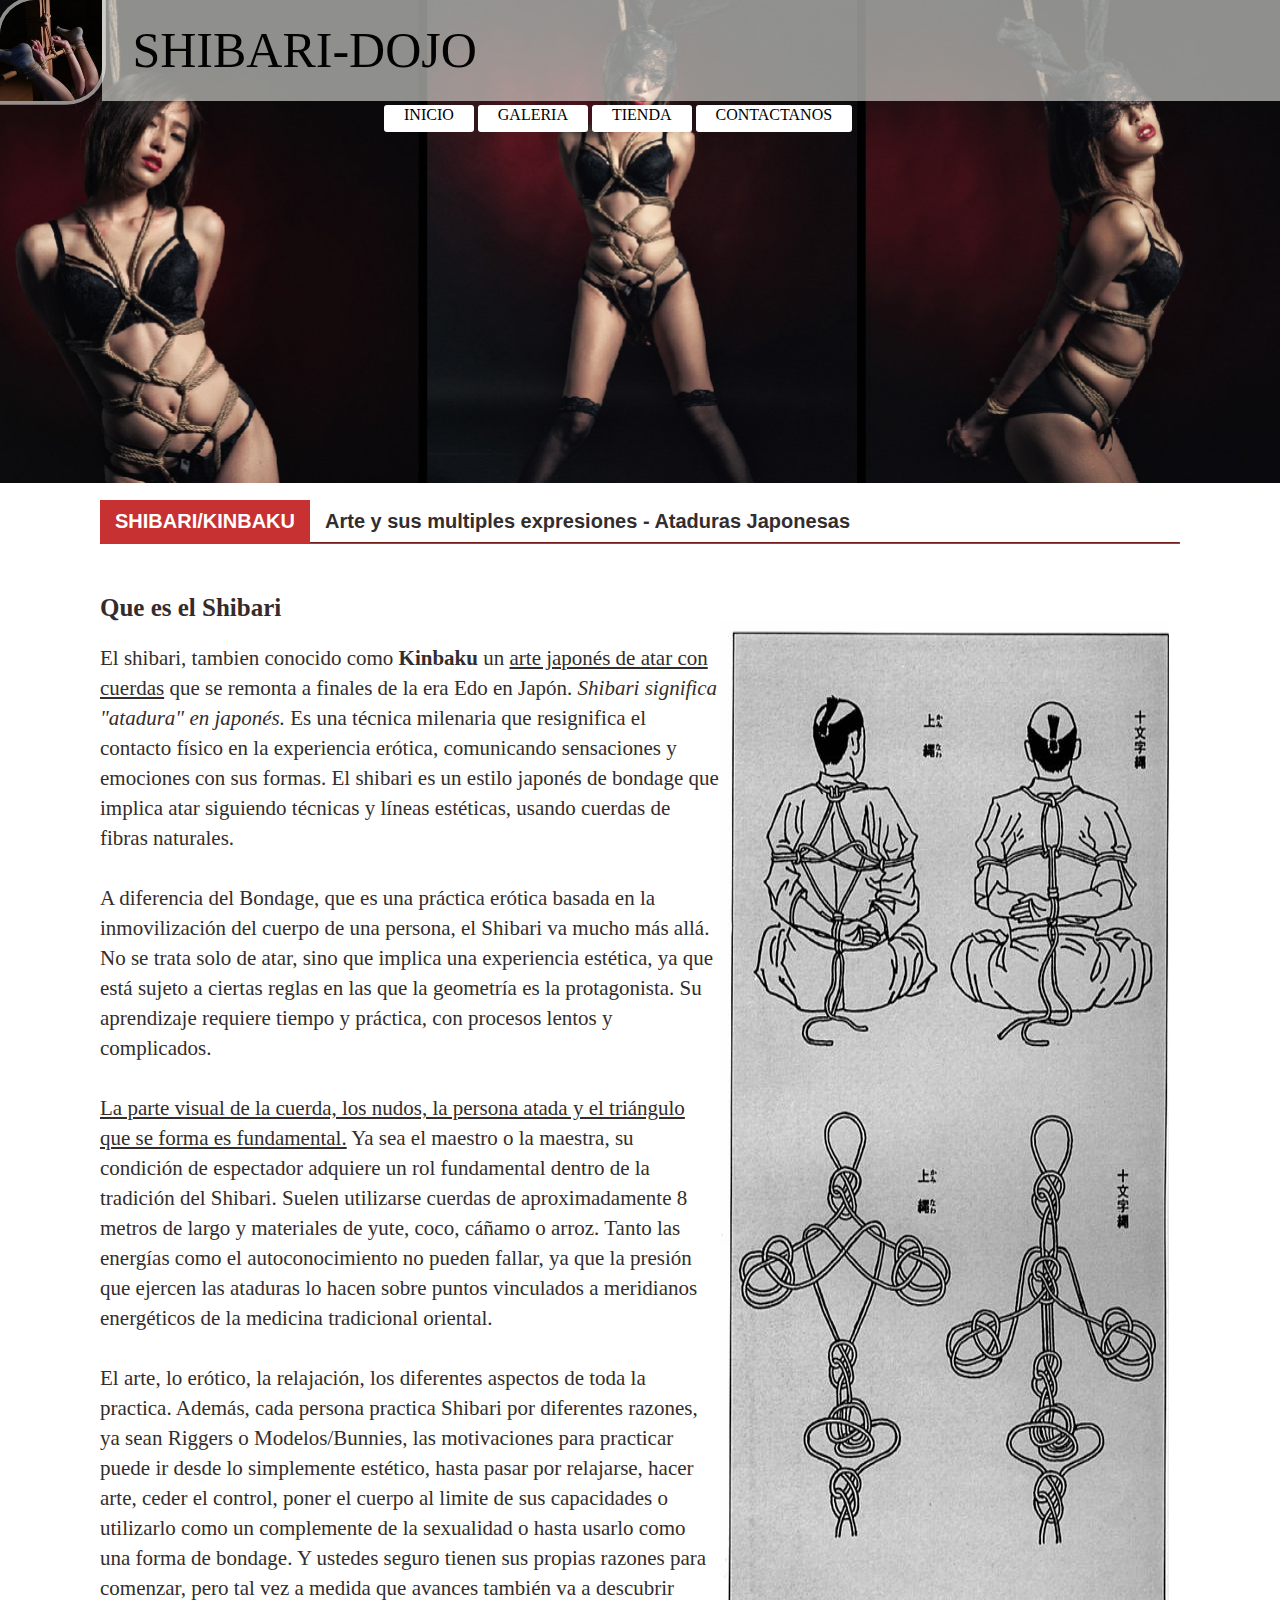
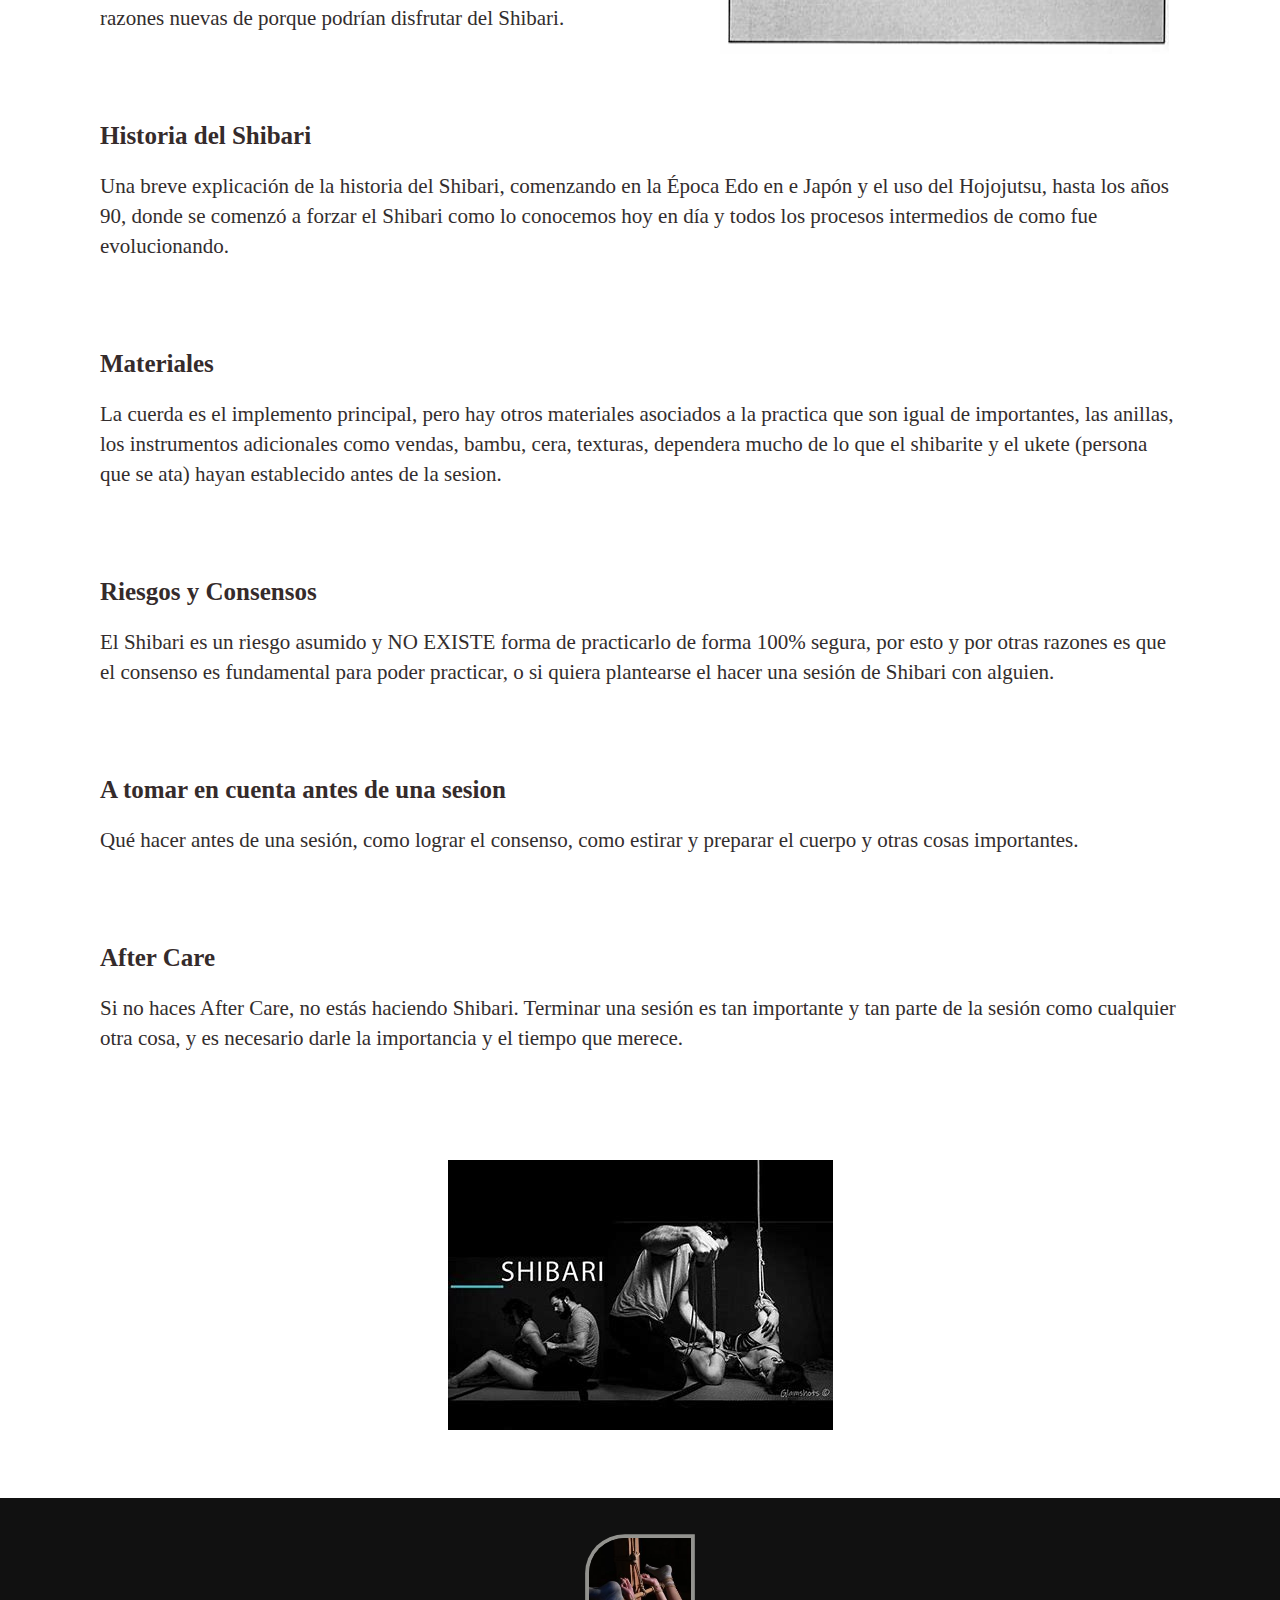
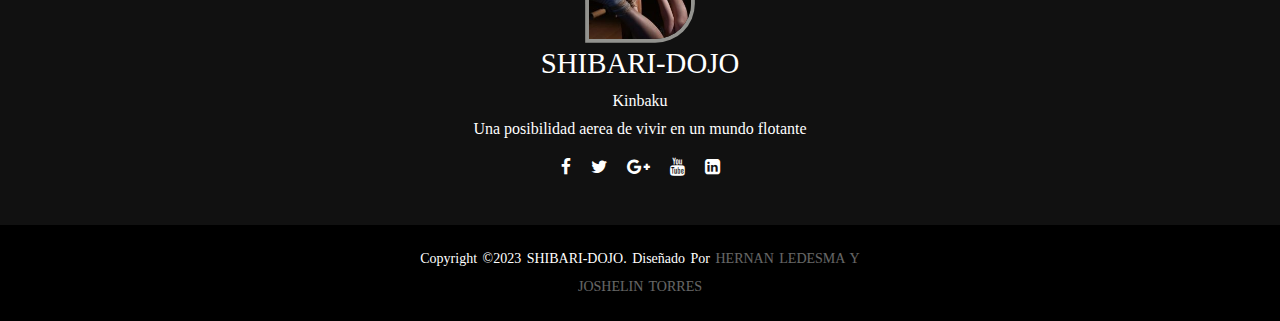
<file: index.html>
<!DOCTYPE html>
<html lang="es">

<head>
  <meta charset="UTF-8">
  <meta name="viewport" content="width=device-width, initial-scale=1.0">
  <title>Tienda Online</title>
  <!-- <link rel="shortcut icon" href="../image/cart.ico" type="image/x-icon"> -->
  <link rel="stylesheet" href="css/index.css">
  <link rel="stylesheet" href="https://stackpath.bootstrapcdn.com/font-awesome/4.7.0/css/font-awesome.min.css">
</head>

<body>
  <header>
    <nav class="header">




      <div id="contenedor_de_todo">

        <div id="contenedor_titulo">
          <img class="logo" src="img/arte  shibari25...jpg" alt="Imagen de shibari">
          <h1 class="titulo"><b>SHIBARI</b>-DOJO</h1>
        </div>

        <div id="contenedor_de_botones">

          <a href="index.html" class="botones">INICIO</a>
          <a href="templates/galeria.html" class="botones">GALERIA</a>
          <a href="templates/tienda.html" class="botones">TIENDA </a>
          <a href="templates/formulario.html" class="botones">CONTACTANOS</a>
        </div>
      </div>

      <div class="fondo-container">
        <div class="fondo">

          <img class="img-fondo" src="img/fondo3.png" alt="fondo">
          <img class="img-fondo" src="img/fondo2.png" alt="fondo">
          <img class="img-fondo" src="img/fondo1.png" alt="fondo">
        </div>
      </div>



    </nav>

  </header>


  <main>


    <div class="container-subtitulo">
      <h2 class="subtitulo">SHIBARI/KINBAKU</h2>

      <h2 class="subtitulo2"> Arte y sus multiples expresiones - Ataduras Japonesas</h2>
    </div>
    <br>
    <br>
    <br>
    <hr>
    <!-- <div class="parrafo_img">
      <p>Arte y sus multiples expresiones- Shibari/Kinbaku - Ataduras Japonesas</p>
    </div> -->
    <!-- <h2 class="subtitulo">ARTE Y SUS MULTIPLES EXPRESIONES - SHIBARI/KINBAKU - ATADURAS JAPONESAS</h2>
    <br>
    <br>
    <br>
    <hr> -->





    <div id="resultados"></div>


    <section>


      <strong>
        <h3>Que es el Shibari</h3>
      </strong>

      <div class="parrafo_img">
        <p>
          El shibari, tambien conocido como <strong>Kinbaku</strong> un <u>arte japonés de atar con cuerdas</u>
          que se
          remonta a finales de la era Edo en Japón. <i>Shibari significa "atadura" en japonés.</i> Es una técnica
          milenaria que resignifica el contacto físico en la experiencia erótica, comunicando sensaciones y
          emociones con sus formas. El shibari es un estilo japonés de bondage que implica atar siguiendo
          técnicas y líneas estéticas, usando cuerdas de fibras naturales.
          <br>
          <br>
          A diferencia del Bondage, que es una práctica erótica basada en la inmovilización del cuerpo de una
          persona, el Shibari va mucho más allá. No se trata solo de atar, sino que implica una experiencia
          estética, ya que está sujeto a ciertas reglas en las que la geometría es la protagonista. Su
          aprendizaje requiere tiempo y práctica, con procesos lentos y complicados.

          <br>
          <br>

          <u>La parte visual de la cuerda, los nudos, la persona atada y el triángulo que se forma es
            fundamental.</u> Ya sea el maestro o la maestra, su condición de espectador adquiere un rol
          fundamental
          dentro de la tradición del Shibari. Suelen utilizarse cuerdas de aproximadamente 8 metros de largo y
          materiales de yute, coco, cáñamo o arroz. Tanto las energías como el autoconocimiento no pueden
          fallar, ya que la presión que ejercen las ataduras lo hacen sobre puntos vinculados a meridianos
          energéticos de la medicina tradicional oriental.

          <br>
          <br>

          El arte, lo erótico, la relajación, los diferentes aspectos de toda la practica. Además,
          cada persona practica Shibari por diferentes razones, ya sean Riggers o Modelos/Bunnies, las
          motivaciones para practicar puede ir desde lo simplemente estético, hasta pasar por relajarse, hacer
          arte, ceder el control, poner el cuerpo al limite de sus capacidades o utilizarlo como un
          complemente de la sexualidad o hasta usarlo como una forma de bondage. Y ustedes seguro tienen sus
          propias razones para comenzar, pero tal vez a medida que avances también va a descubrir razones
          nuevas de porque podrían disfrutar del Shibari.


        </p>
        <img src="img/forma_de_atar.png" alt="fondo">


      </div>
    </section>



    <br>


    <section>
      <div>
        <H3>Historia del Shibari</H3>

        <p>

          Una breve explicación de la historia del Shibari, comenzando en la Época Edo en e Japón y el uso del
          Hojojutsu, hasta los años 90, donde se comenzó a forzar el Shibari como lo conocemos hoy en día y
          todos los procesos intermedios de como fue evolucionando.</p>
      </div>
    </section>

    <br>

    <section>
      <h3>Materiales</h3>



      <div>
        <p>La cuerda es el implemento principal, pero hay otros materiales asociados a la practica que son
          igual de importantes, las anillas, los instrumentos adicionales como vendas, bambu, cera, texturas,
          dependera mucho de lo que el shibarite y el ukete (persona que se ata) hayan establecido antes de la
          sesion.</p>

      </div>
    </section>

    <br>

    <section>

      <div>
        <h3>Riesgos y Consensos</h3>



        <p>El Shibari es un riesgo asumido y NO EXISTE forma de practicarlo de forma 100% segura, por esto y
          por otras razones es que el consenso es fundamental para poder practicar, o si quiera plantearse el
          hacer una sesión de Shibari con alguien.</p>

      </div>

    </section>

    <br>

    <section>

      <h3> A tomar en cuenta antes de una sesion</h3>



      <div>

        <p>Qué hacer antes de una sesión, como lograr el consenso, como estirar y preparar el cuerpo y otras
          cosas importantes.</p>

      </div>

    </section>

    <br>

    <section>
      <div>

        <h3>After Care</h3>



        <p>Si no haces After Care, no estás haciendo Shibari. Terminar una sesión es tan importante y tan parte
          de la sesión como cualquier otra cosa, y es necesario darle la importancia y el tiempo que merece.
        </p>
      </div>
    </section>




  </main>

  <br>
  <br>

  <!--foto shibari -->

 
    <div class="visual">
      <img src="img/shibari4.jpeg" alt="">
    </div>

 

  <br>


  </main>


  <script src="js/index2.js"></script>

</body>



<footer>
  <div class="container_footer">

    <img class="logo" src="img/arte  shibari25...jpg" alt="Imagen de shibari">
    <h3>SHIBARI-DOJO</h3>

    <p>Kinbaku</p>
    <p>Una posibilidad aerea de vivir en un mundo flotante</p>
    <!-- <p>Arte y sus multiples expresiones- Shibari/Kinbaku - Ataduras Japonesas</p> -->
    <ul class="social">
      <li><a href="#"><i class="fa fa-facebook"></i></a></li>
      <li><a href="#"><i class="fa fa-twitter"></i></a></li>
      <li><a href="#"><i class="fa fa-google-plus"></i></a></li>
      <li><a href="#"><i class="fa fa-youtube"></i></a></li>
      <li><a href="#"><i class="fa fa-linkedin-square"></i></a></li>
    </ul>
    <div class="footer-bottom">
      <p>copyright &copy;2023 SHIBARI-DOJO. diseñado por <span>Hernan Ledesma y Joshelin Torres</span></p>
    </div>


  </div>
</footer>


</html>
</file>
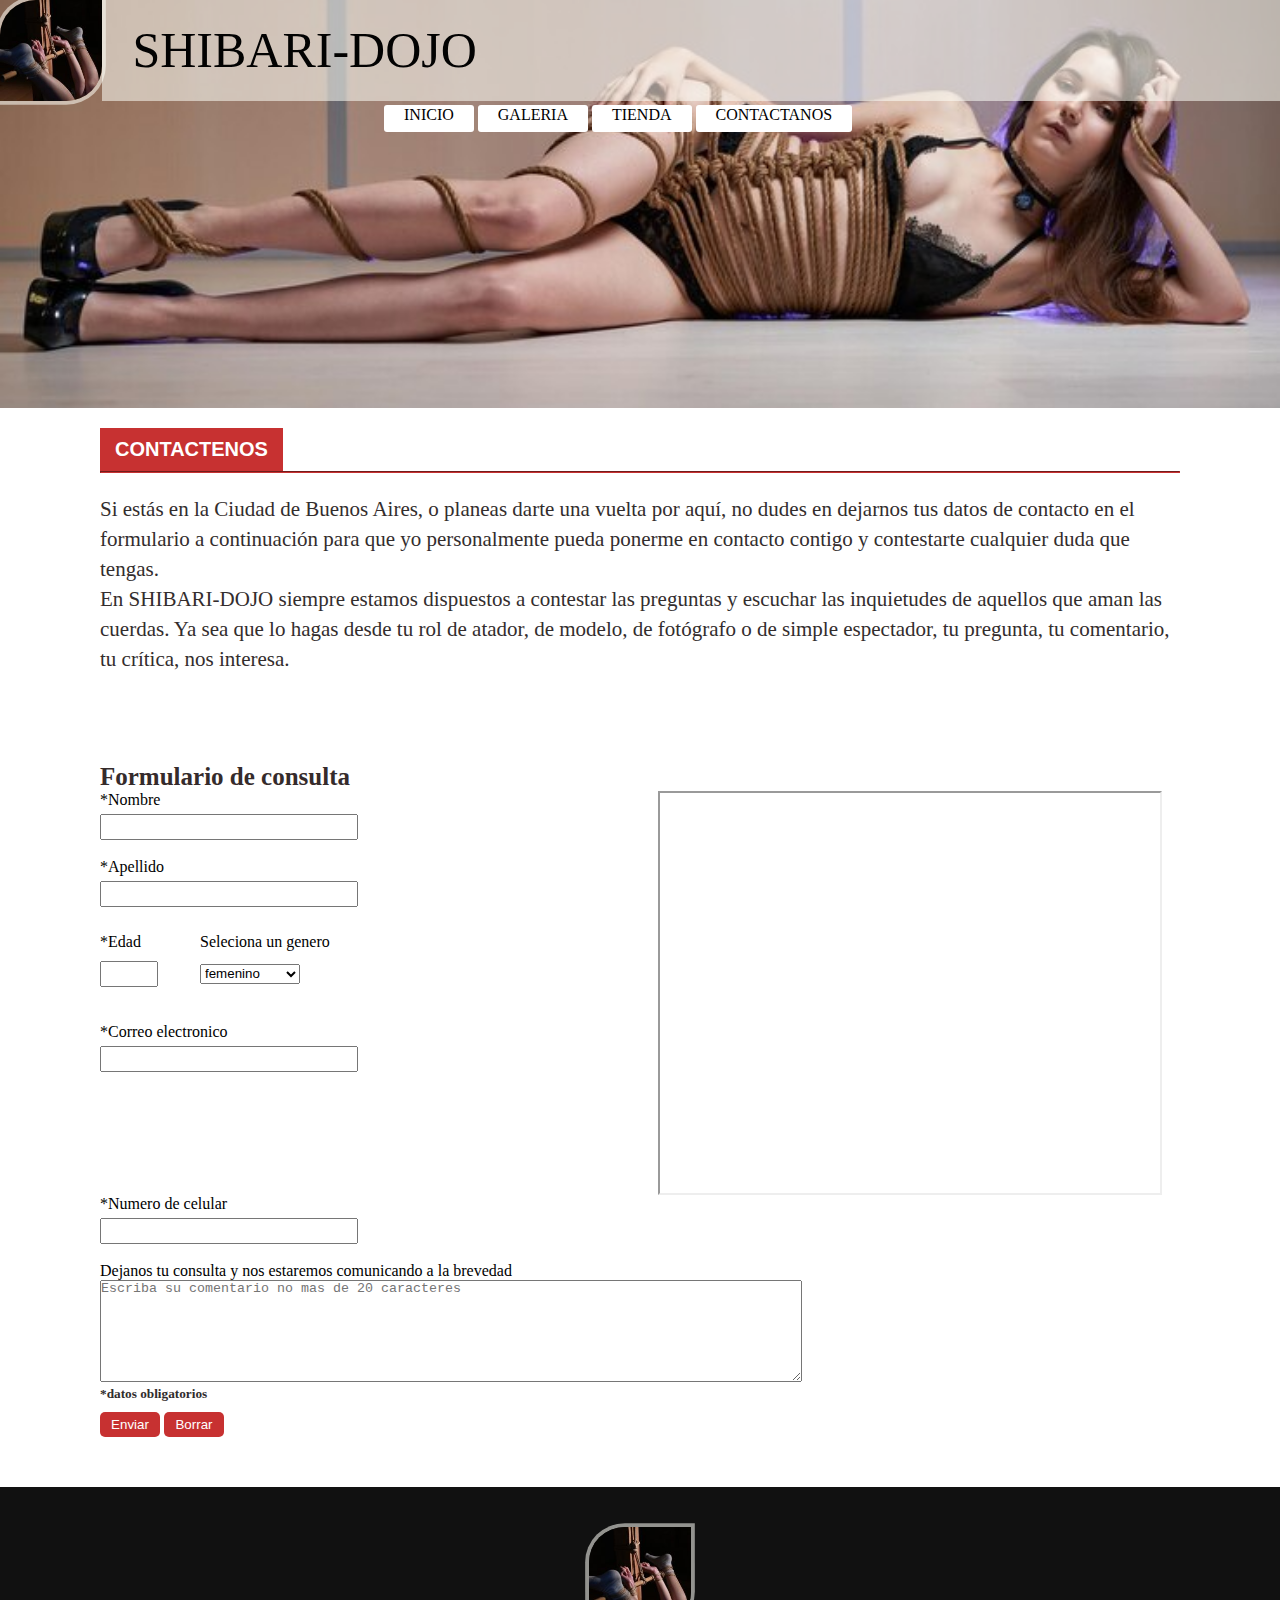
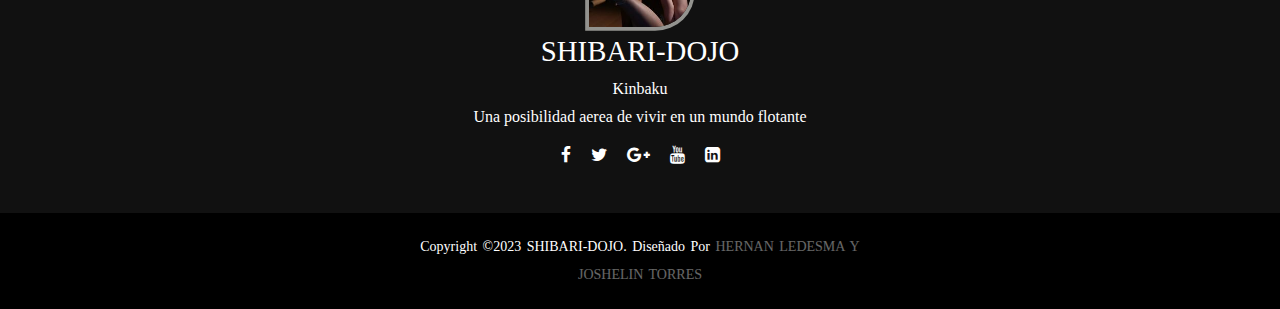
<file: templates/formulario.html>
<!DOCTYPE html>
<html lang="es">

<head>
    <meta charset="UTF-8">
    <meta name="viewport" content="width=device-width, initial-scale=1.0">
    <title>Tienda Online</title>

    <link rel="stylesheet" href="../css/index.css">
    <link rel="stylesheet" href="https://stackpath.bootstrapcdn.com/font-awesome/4.7.0/css/font-awesome.min.css">
</head>

<body>
    <header>
        <nav class="header">




            <div id="contenedor_de_todo">

                <div id="contenedor_titulo">
                    <img class="logo" src="../img/arte  shibari25...jpg" alt="Imagen de shibari">
                    <h1 class="titulo"><b>SHIBARI</b>-DOJO</h1>
                </div>

                <div id="contenedor_de_botones">

                    <a href="../index.html" class="botones">INICIO</a>
                    <a href="galeria.html" class="botones">GALERIA</a>
                    <a href="tienda.html" class="botones">TIENDA</a>

                    <a href="formulario.html" class="botones">CONTACTANOS</a>
                </div>
            </div>

            <div class="fondo-container">
                <div class="fondo2">

                    <img class="img-fondo" src="../img/fondo5.png" alt="fondo">

                </div>
            </div>



        </nav>

    </header>



    <main>

        <h2 class="subtitulo">CONTACTENOS</h2>

        <br>
        <br>
        <br>
        <hr>
        <p>Si estás en la Ciudad de Buenos Aires, o planeas darte una vuelta por aquí,
            no dudes en dejarnos tus datos de contacto en el formulario a continuación para que yo personalmente
            pueda ponerme en contacto contigo y contestarte cualquier duda que tengas.
            <br>
            En SHIBARI-DOJO siempre estamos dispuestos a contestar las preguntas y escuchar
            las inquietudes de aquellos que aman las cuerdas. Ya sea que lo hagas desde tu rol de
            atador, de modelo, de fotógrafo o de simple espectador, tu pregunta, tu comentario, tu crítica, nos
            interesa.

        </p>


        <br>

        <!-- section de formulario -->



        <h3>Formulario de consulta</h3>

        <section class="formulario">

            <form method="post" action="https://formspree.io/f/xleyaqwd" onsubmit="return validarFormulario()">

                <section class="container-formulario">
                    <div>
                        <div>
                            <label for="Nombre">*Nombre</label>
                            <br>
                            <input type="text" name="Nombre" id="Nombre" maxlength="10" class="datos_contacto">
                        </div>

                        <br>

                        <div>
                            <label for="Apellido">*Apellido</label>
                            <br>
                            <input type="text" name="Apellido" id="Apellido" maxlength="10" class="datos_contacto">
                        </div>

                        <br>



                        <div id="edad_genero">

                            <label for="Edad" class="datos_contacto">*Edad</label>

                            <input type="number" name="Edad" id="Edad" maxlength="2" class="datos_contacto">


                            <label for="" class="datos_contacto">Seleciona un genero</label>
                            <br>
                            <select name="genero" id="genero" class="datos_contacto">
                                <option>femenino</option>
                                <option>masculino</option>
                                <option>otro</option>
                            </select>
                        </div>


                        <br>


                        <div>
                            <label for="Correo electronico">*Correo electronico</label>
                            <br>
                            <input type="email" name="Correo_electronico" id="Correo_electronico"
                                class="datos_contacto">
                        </div>

                        <br>
                    </div>
                    
                    <iframe src="https://www.pragueshibari.com/"></iframe>


                </section>

                <div>
                    <label for="Numero de contacto">*Numero de celular</label>
                    <br>
                    <input type="number" name="Celular" id="Celular" maxlength="12" class="datos_contacto">
                </div>

                <br>




                <div>
                    <label for="Dejanos tu consulta y nos estaremos comunicando a la brevedad">Dejanos tu consulta y nos
                        estaremos comunicando a la brevedad</label>
                    <br>

                    <textarea name="comentario" id="comentario" cols="30" rows="10" maxlength="20"
                        placeholder="Escriba su comentario no mas de 20 caracteres" class="mensaje_contacto"></textarea>
                    <h5>*datos obligatorios</h5>
                </div>




                <input type="submit" value="Enviar" class="boton_form">
                <input type="reset" value="Borrar" class="boton_form">

            </form>

            <script src="../js/index.js"></script>
        </section>

    </main>

    



  

</body>





<footer>
    <div class="container_footer">
        
        <img class="logo" src="../img/arte  shibari25...jpg" alt="Imagen de shibari">
        <h3>SHIBARI-DOJO</h3>
       
        <p>Kinbaku</p>
        <p>Una posibilidad aerea de vivir en un mundo flotante</p>
        <!-- <p>Arte y sus multiples expresiones- Shibari/Kinbaku - Ataduras Japonesas</p> -->
        <ul class="social">
            <li><a href="#"><i class="fa fa-facebook"></i></a></li>
            <li><a href="#"><i class="fa fa-twitter"></i></a></li>
            <li><a href="#"><i class="fa fa-google-plus"></i></a></li>
            <li><a href="#"><i class="fa fa-youtube"></i></a></li>
            <li><a href="#"><i class="fa fa-linkedin-square"></i></a></li>
        </ul>
        <div class="footer-bottom">
            <p>copyright &copy;2023 SHIBARI-DOJO. diseñado por <span>Hernan Ledesma y Joshelin Torres</span></p>
        </div>

        
    </div>
</footer>

</html>
</file>
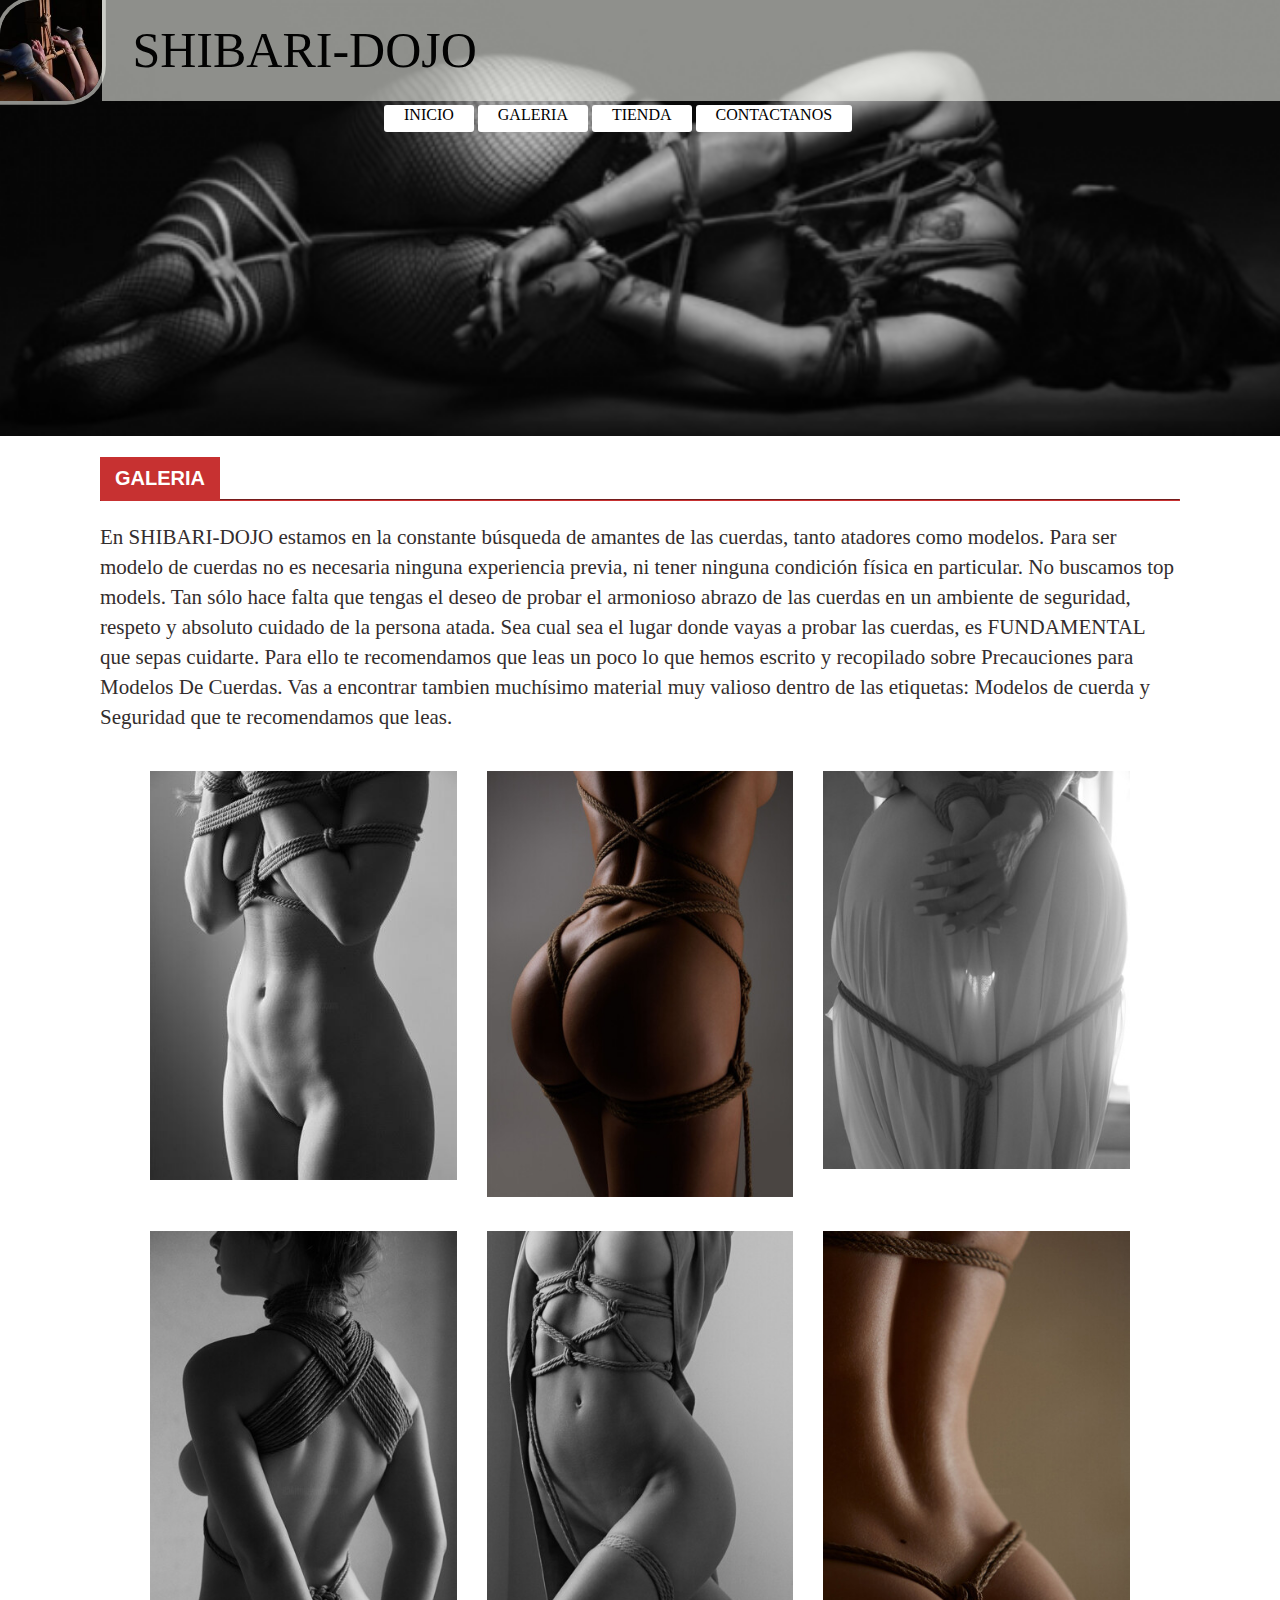
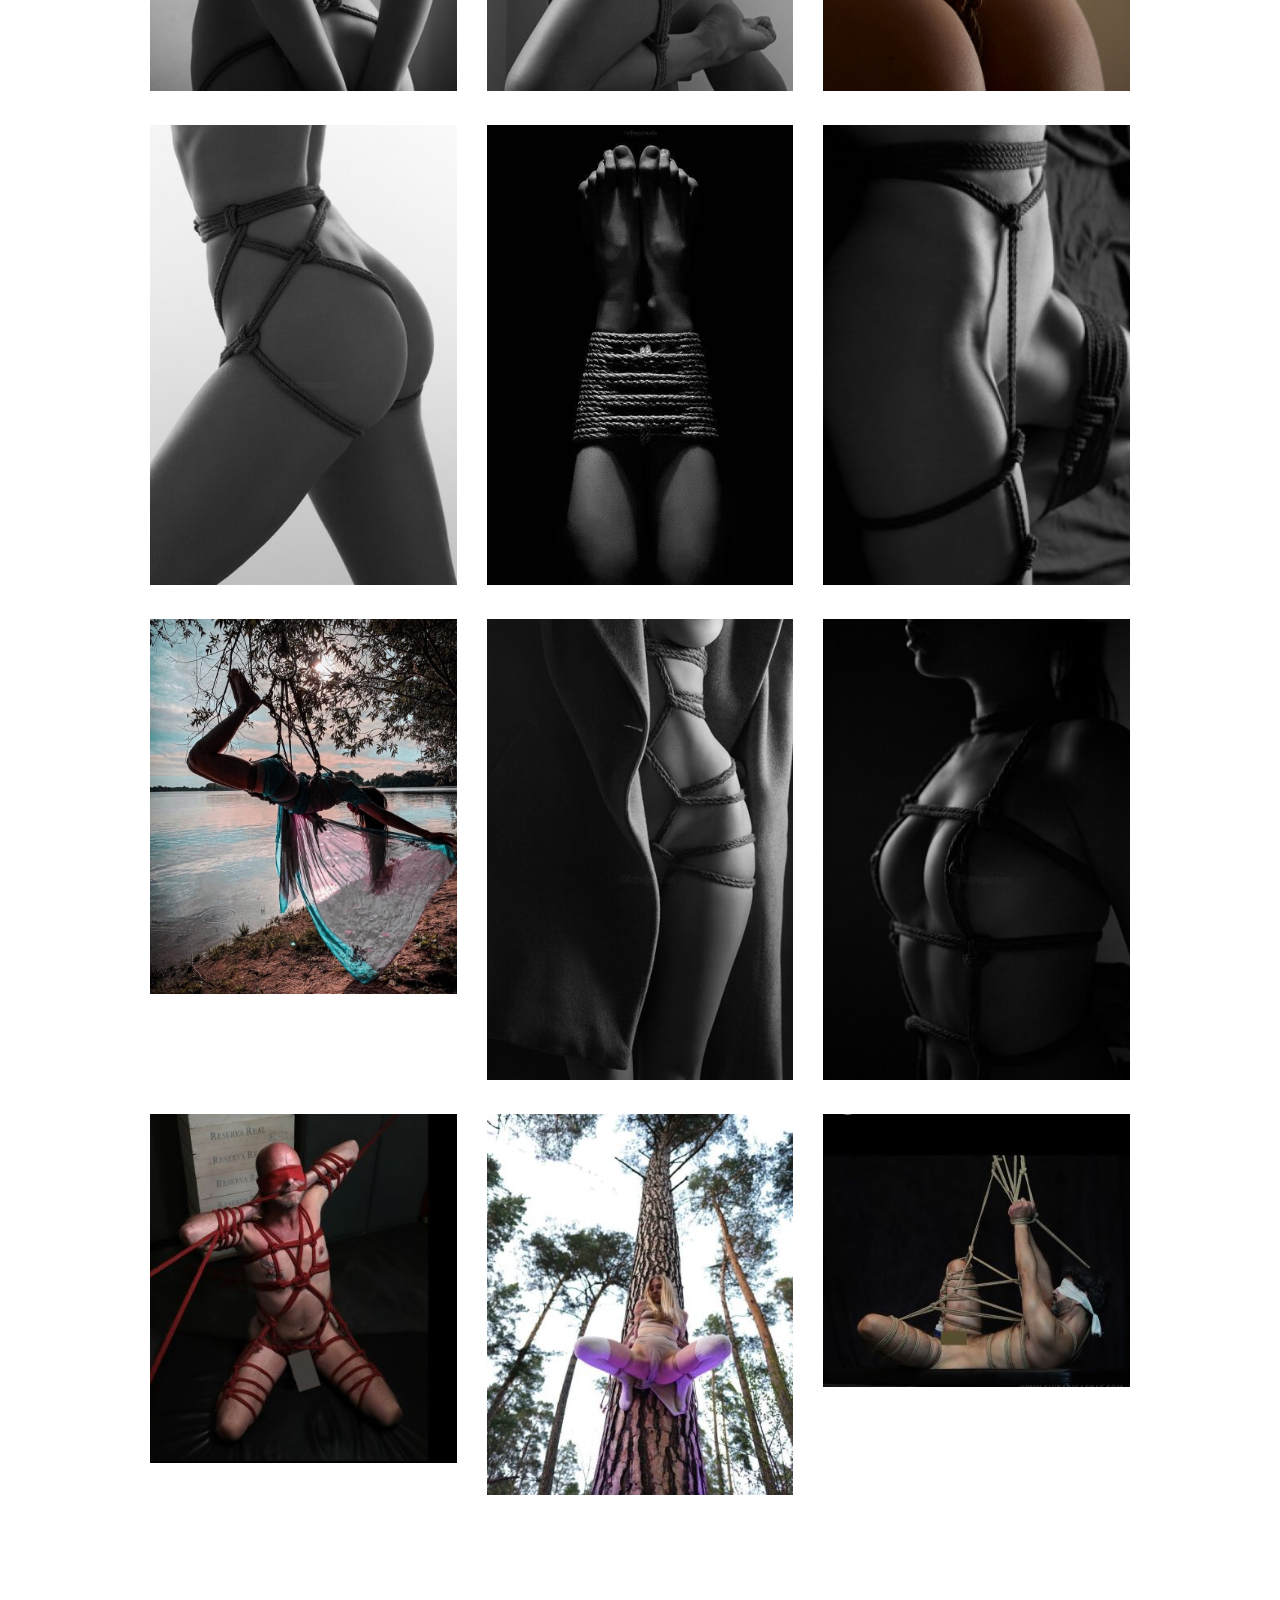
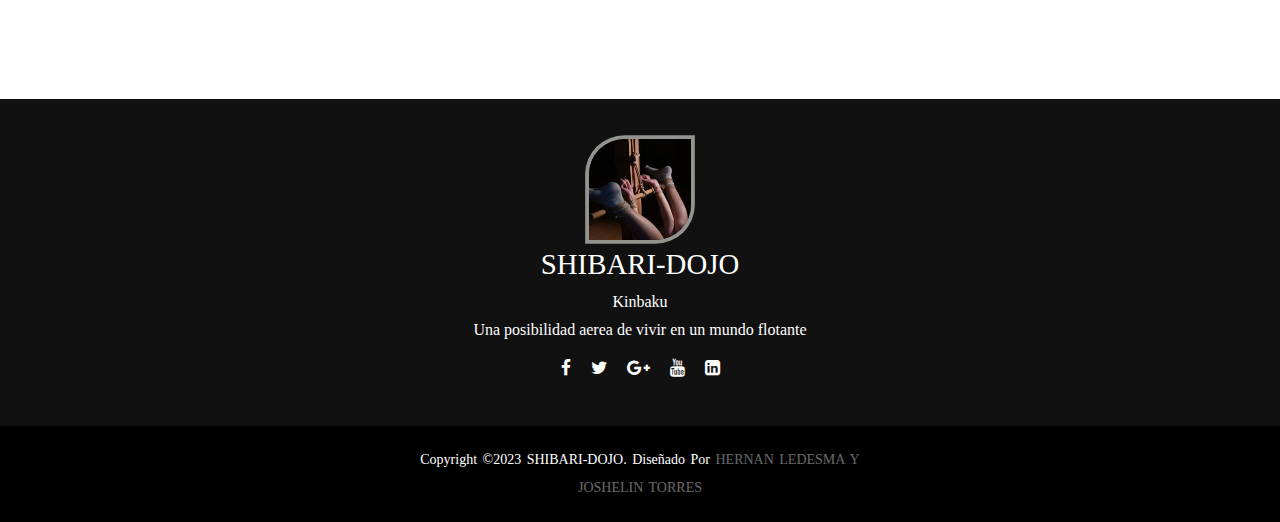
<file: templates/galeria.html>
<!DOCTYPE html>
<html lang="es">

<head>
    <meta charset="UTF-8">
    <meta name="viewport" content="width=device-width, initial-scale=1.0">
    <title>Tienda Online</title>
    <!-- <link rel="shortcut icon" href="../image/cart.ico" type="image/x-icon"> -->
    <link rel="stylesheet" href="../css/index.css">
    <link rel="stylesheet" href="https://stackpath.bootstrapcdn.com/font-awesome/4.7.0/css/font-awesome.min.css">
</head>

<body>
    <header>
        <nav class="header">




            <div id="contenedor_de_todo">

                <div id="contenedor_titulo">
                    <img class="logo" src="../img/arte  shibari25...jpg" alt="Imagen de shibari">
                    <h1 class="titulo"><b>SHIBARI</b>-DOJO</h1>
                </div>

                <div id="contenedor_de_botones">

                    <a href="../index.html" class="botones">INICIO</a>
                    <a href="galeria.html" class="botones">GALERIA</a>
                    <a href="tienda.html" class="botones">TIENDA </a>
                    <a href="formulario.html" class="botones">CONTACTANOS</a>
                </div>
            </div>

            <div class="fondo-container">
                <div class="fondo2">

                    <img class="img-fondo" src="../img/fondo6.png" alt="fondo">

                </div>
            </div>



        </nav>

    </header>



    <main>

   
        <h2 class="subtitulo">GALERIA</h2>
        <br>
        <br>
        <br>
        <hr>
        <p>En SHIBARI-DOJO estamos en la constante búsqueda de amantes de las cuerdas, tanto atadores como modelos.

            Para ser modelo de cuerdas no es necesaria ninguna experiencia previa, ni tener ninguna condición física en particular. No buscamos top models. Tan sólo hace falta que tengas el deseo de probar el armonioso abrazo de las cuerdas en un ambiente de seguridad, respeto y absoluto cuidado de la persona atada.
            
            Sea cual sea el lugar donde vayas a probar las cuerdas, es FUNDAMENTAL que sepas cuidarte. Para ello te recomendamos que leas un poco lo que hemos escrito y recopilado sobre Precauciones para Modelos De Cuerdas.
            
            Vas a encontrar tambien muchísimo material muy valioso dentro de las etiquetas: Modelos de cuerda y Seguridad que te recomendamos que leas.

        </p>


        <br>
    

        <div class="galeria_container">
            
            <div class="galeria_item">
                <div class="galeria_descripcion">
                    <img src="../img/arte shibari3.jpg" alt="Imagen Shibari" class="galeria_img">
                    
                    <!-- <h2>Yarol</h2>
                    <p>Figuras</p> -->
                    </div>
                
            </div>
            <div class="galeria_item">
                <div class="galeria_descripcion">
                <img src="../img/arte shibari8.jpg" alt="Imagen Shibari" class="galeria_img">
                <!-- <h2>Cuadro 1</h2>
                <p>Figuras</p> -->
                </div>
            </div>
          
            
            <div class="galeria_item">
                <div class="galeria_descripcion">
                <img src="../img/arte shibari6.jpg" alt="Imagen Shibari" class="galeria_img">
                <!-- <h2>Cuadro 1</h2>
                <p>Figuras</p> -->
                </div>
            </div>
            <div class="galeria_item">
                <div class="galeria_descripcion">
                <img src="../img/arte  shibari14.jpg" alt="Imagen Shibari" class="galeria_img">
                <!-- <h2>Cuadro 1</h2>
                <p>Figuras</p> -->
                </div>
            </div>
           
            <div class="galeria_item">
                <div class="galeria_descripcion">
                <img src="../img/arte  shibari12.jpg" alt="Imagen Shibari" class="galeria_img">
                <!-- <h2>Cuadro 1</h2>
                <p>Figuras</p> -->
                </div>
            </div>
            <div class="galeria_item">
                <div class="galeria_descripcion">
                <img src="../img/arte  shibari13.jpg" alt="Imagen Shibari" class="galeria_img">
                <!-- <h2>Cuadro 1</h2>
                <p>Figuras</p> -->
                </div>
            </div>
            <div class="galeria_item">
                <div class="galeria_descripcion">
                <img src="../img/arte  shibari19.jpg" alt="Imagen Shibari" class="galeria_img">
                <!-- <h2>Cuadro 1</h2>
                <p>Figuras</p> -->
                </div>
            </div>
            <div class="galeria_item">
                <div class="galeria_descripcion">
                <img src="../img/arte  shibari30.jpeg" alt="Imagen Shibari" class="galeria_img">
                <!-- <h2>Cuadro 1</h2>
                <p>Figuras</p> -->
                </div>
            </div>
            <div class="galeria_item">
                <div class="galeria_descripcion">
                <img src="../img/arte shibari10.jpg" alt="Imagen Shibari" class="galeria_img">
                <!-- <h2>Cuadro 1</h2>
                <p>Figuras</p> -->
                </div>
            </div>
            <div class="galeria_item">
                <div class="galeria_descripcion">
                <img src="../img/arte  shibari36.jpg" alt="Imagen Shibari" class="galeria_img">
                <!-- <h2>Cuadro 1</h2>
                <p>Figuras</p> -->
                </div>
            </div>
            <div class="galeria_item">
                <div class="galeria_descripcion">
                <img src="../img/arte  shibari16.jpg" alt="Imagen Shibari" class="galeria_img">
                <!-- <h2>Cuadro 1</h2>
                <p>Figuras</p> -->
                </div>
            </div>
            

            <div class="galeria_item">
                <div class="galeria_descripcion">
                <img src="../img/arte  shibari20.jpg" alt="Imagen Shibari" class="galeria_img">
                <!-- <h2>Cuadro 1</h2>
                <p>Figuras</p> -->
                </div>
            </div>
            <div class="galeria_item">
                <div class="galeria_descripcion">
                <img src="../img/arte  shibari29.jpg" alt="Imagen Shibari" class="galeria_img">
                <!-- <h2>Cuadro 1</h2>
                <p>Figuras</p> -->
                </div>
            </div>
            <div class="galeria_item">
                <div class="galeria_descripcion">
                <img src="../img/arte shibari 55.jpg" alt="Imagen Shibari" class="galeria_img">
                <!-- <h2>Cuadro 1</h2>
                <p>Figuras</p> -->
                </div>
            </div>

            <div class="galeria_item">
                <div class="galeria_descripcion">
                <img src="../img/arte  shibari37.jpg" alt="Imagen Shibari" class="galeria_img">
                <!-- <h2>Cuadro 1</h2>
                <p>Figuras</p> -->
                </div>
            </div>
      

        </div>


        

    </main>
    

   
</body>

<footer>
    <div class="container_footer">
        
        <img class="logo" src="../img/arte  shibari25...jpg" alt="Imagen de shibari">
        <h3>SHIBARI-DOJO</h3>
       
        <p>Kinbaku</p>
        <p>Una posibilidad aerea de vivir en un mundo flotante</p>
        <!-- <p>Arte y sus multiples expresiones- Shibari/Kinbaku - Ataduras Japonesas</p> -->
        <ul class="social">
            <li><a href="#"><i class="fa fa-facebook"></i></a></li>
            <li><a href="#"><i class="fa fa-twitter"></i></a></li>
            <li><a href="#"><i class="fa fa-google-plus"></i></a></li>
            <li><a href="#"><i class="fa fa-youtube"></i></a></li>
            <li><a href="#"><i class="fa fa-linkedin-square"></i></a></li>
        </ul>
        <div class="footer-bottom">
            <p>copyright &copy;2023 SHIBARI-DOJO. diseñado por <span>Hernan Ledesma y Joshelin Torres</span></p>
        </div>

        
    </div>
</footer>

</html>
</file>
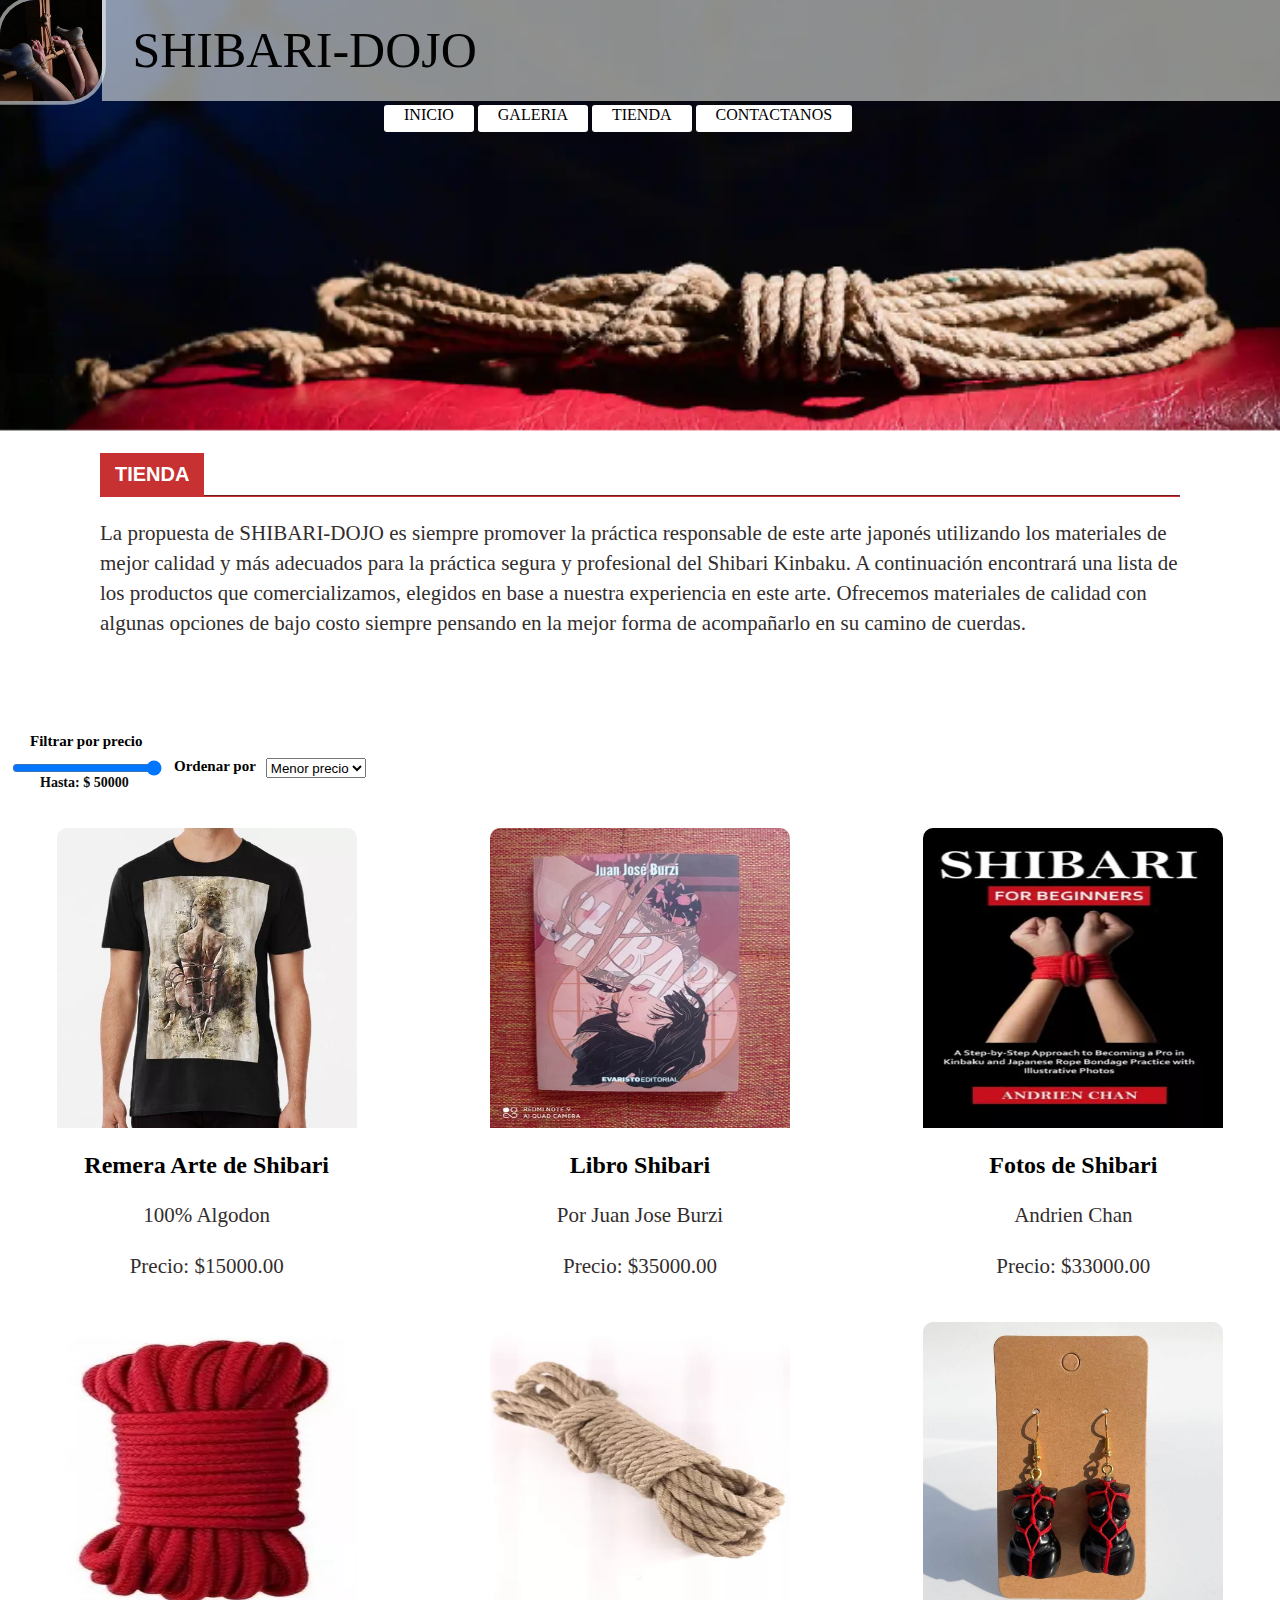
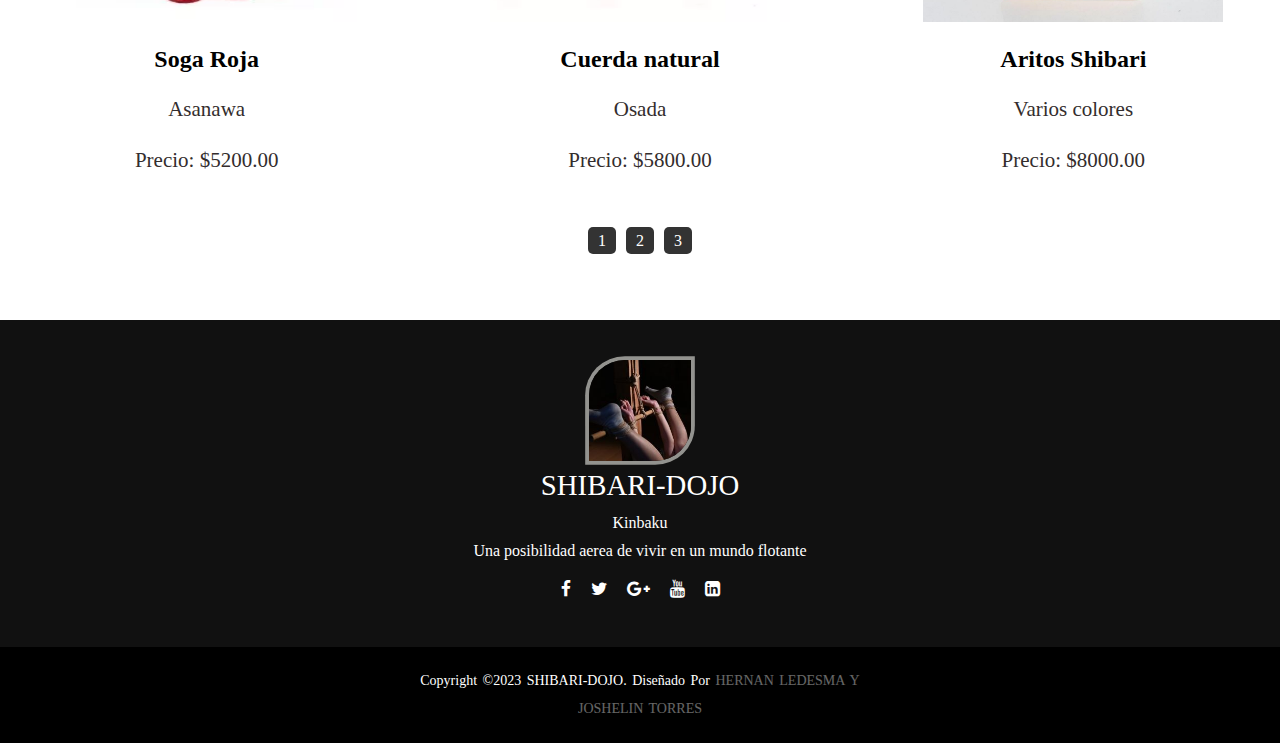
<file: templates/tienda.html>
<!DOCTYPE html>
<html lang="es">

<head>
    <meta charset="UTF-8">
    <meta name="viewport" content="width=device-width, initial-scale=1.0">
    <title>Tienda Online</title>
    <!-- <link rel="shortcut icon" href="../image/cart.ico" type="image/x-icon"> -->
    <link rel="stylesheet" href="../css/index.css">
    <link rel="stylesheet" href="https://stackpath.bootstrapcdn.com/font-awesome/4.7.0/css/font-awesome.min.css">
</head>

<body>
    <header>
        <nav class="header">


            <div id="contenedor_de_todo">

                <div id="contenedor_titulo">
                    <img class="logo" src="../img/arte  shibari25...jpg" alt="Imagen de shibari">
                    <h1 class="titulo"><b>SHIBARI</b>-DOJO</h1>
                </div>

                <div id="contenedor_de_botones">

                    <a href="../index.html" class="botones">INICIO</a>
                    <a href="galeria.html" class="botones">GALERIA</a>
                    <a href="tienda.html" class="botones">TIENDA </a>
                    <a href="formulario.html" class="botones">CONTACTANOS</a>
                </div>
            </div>

            <div class="fondo-container">
                <div class="fondo2">

                    <img class="img-fondo" src="../img/fondo7.png" alt="fondo">

                </div>
            </div>

        </nav>




    </header>



    <main>

        <h2 class="subtitulo">TIENDA</h2>

        <br>
        <br>
        <br>
        <hr>
        <p>La propuesta de SHIBARI-DOJO es siempre promover la práctica responsable de este arte japonés
            utilizando los materiales de mejor calidad y más adecuados para la práctica segura y profesional
            del Shibari Kinbaku.

            A continuación encontrará una lista de los productos que comercializamos, elegidos en base a
            nuestra experiencia en este arte. Ofrecemos materiales de calidad con algunas opciones de bajo
            costo siempre pensando en la mejor forma de acompañarlo en su camino de cuerdas.

        </p>

        <div class="ordenar">
            <div class="filtrar-precio">
                <h2>Filtrar por precio</h2>
                <input type="range" class="price-slider" onchange="filterProducts()" min="5000" max="50000" step="500"
                    value="100000">
                <div class="rango-precio">
                    <h2> Hasta: $ <span id="price-value">50000</span> </h2>
                </div>
            </div>

            <div class="orden-precio">
                <h2>Ordenar por </h2>
                <select name="sort-buttons" id="sort-buttons" >
                    <option value="asc">Menor precio</option>
                    <option value="desc">Mayor precio</option>
                </select>
            </div>
        </div>








        <section class="container_articulos">


            <div class="tienda" data-price="15000">
                <img src="../img/remera1.png" alt="Imagen Shibari" class="galeria_img2">

                <h2>Remera Arte de Shibari</h2>
                <p>100% Algodon</p>
                <p>Precio: $15000.00</p>
            </div>


            <div class="tienda" data-price="35000">
                <img src="../img/libro1.png" alt="Imagen Shibari" class="galeria_img2">
                <h2>Libro Shibari</h2>
                <p>Por Juan Jose Burzi</p>
                <p>Precio: $35000.00</p>
            </div>

            <div class="tienda" data-price="33000">
                <img src="../img/libro2.png" alt="Imagen Shibari" class="galeria_img2">
                <h2>Fotos de Shibari</h2>
                <p>Andrien Chan</p>
                <p>Precio: $33000.00</p>
            </div>

            <div class="tienda" data-price="5200">
                <img src="../img/soga1.png" alt="Imagen Shibari" class="galeria_img2">
                <h2>Soga Roja</h2>
                <p>Asanawa</p>
                <p>Precio: $5200.00</p>
            </div>

            <div class="tienda" data-price="5800">
                <img src="../img/soga2.png" alt="Imagen Shibari" class="galeria_img2">
                <h2>Cuerda natural</h2>
                <p>Osada</p>
                <p>Precio: $5800.00</p>
            </div>

            <div class="tienda" data-price="8000">
                <img src="../img/aritos1.png" alt="Imagen Shibari" class="galeria_img2">
                <h2>Aritos Shibari</h2>
                <p>Varios colores</p>
                <p>Precio: $8000.00</p>
            </div>

            <div class="tienda" data-price="25000">
                <img src="../img/guia1.png" alt="Imagen Shibari" class="galeria_img2">
                <h2>Guia Shibari</h2>
                <p>Takeshi Shiba</p>
                <p>Precio: $25000.00</p>
            </div>

            <div class="tienda" data-price="6500">
                <img src="../img/soga3.png" alt="Imagen Shibari" class="galeria_img2">
                <h2>Cuerdas</h2>
                <p>Varios colores</p>
                <p>Precio: $6500.00</p>
            </div>

            <div class="tienda" data-price="42000">
                <img src="../img/libro3.png" alt="Imagen Shibari" class="galeria_img2">
                <h2>Guia arte del Shibari</h2>
                <p>Tada Suzuki</p>
                <p>Precio: $42000.00</p>
            </div>

            <div class="tienda" data-price="4000">
                <img src="../img/anill_ suspension.png" alt="Imagen Shibari" class="galeria_img2">
                <h2>Aro de suspension</h2>
                <p>Shibari</p>
                <p>Precio: $4000.00</p>
            </div>

            <div class="tienda" data-price="39000">
                <img src="../img/libro4.png" alt="Imagen Shibari" class="galeria_img2">
                <h2>Libro Shibari</h2>
                <p>Alexandra</p>
                <p>Precio: $39000.00</p>
            </div>

            <div class="tienda" data-price="17000">
                <img src="../img/ropa1.png" alt="Imagen Shibari" class="galeria_img2">
                <h2>Ropa shibari</h2>
                <p>Echo con cuerdas</p>
                <p>Precio: $17000.00</p>
            </div>

            <div class="tienda" data-price="7000">
                <img src="../img/anill_ suspension2.png" alt="Imagen Shibari" class="galeria_img2">
                <h2>Aros Shibari</h2>
                <p>Varios modelos</p>
                <p>Precio: $7000.00</p>
            </div>

            <div class="tienda" data-price="22000">
                <img src="../img/remera2.png" alt="Imagen Shibari" class="galeria_img2">
                <h2>Musculosa Shibari</h2>
                <p>Varios talles</p>
                <p>Precio: $22000.00</p>
            </div>








            <!-- <div>
                <article class="tienda" data-price="15000">
                    <img src="../imagenes/imagen1.jpeg" alt="Producto 1" class="galeria_img2">
                    <div class="info-producto">
                        <h2>Cuadro 1</h2>
                        <p>Figuras</p>
                        <p>Precio: $15000.00</p>
                        <button class="botones-compra">Añadir al Carrito</button>
                    </div>
                </article>
            </div>


            <div>
                <article class="tienda" data-price="47000">
                    <img src="../imagenes/imagen2.jpeg" alt="Producto 2" class="galeria_img2">
                    <div class="info-producto">
                        <h2>Cuadro 2</h2>
                        <p>Confites</p>
                        <p>Precio: $47000.00</p>
                        <button>Añadir al Carrito</button>
                    </div>
                </article>
            </div>


            <div>
                <article class="tienda" data-price="28000">
                    <img src="../imagenes/imagen3.jpeg" alt="Producto 3" class="galeria_img2">
                    <div class="info-producto">
                        <h2>Cuadro 3</h2>
                        <p>Lazo</p>
                        <p>Precio: $28000.00</p>
                        <button>Añadir al Carrito</button>
                    </div>
                </article>
            </div>


            <div>
                <article class="tienda" data-price="50000">
                    <img src="../imagenes/imagen4.jpeg" alt="Producto 4" class="galeria_img2">
                    <div class="info-producto">
                        <h2>Cuadro 4</h2>
                        <p>Figuras 2</p>
                        <p>Precio: $50000.00</p>
                        <button class="botones-compra">Añadir al Carrito</button>
                    </div>
                </article>
            </div>



            <div>
                <article class="tienda" data-price="42000">
                    <img src="../imagenes/imagen5.jpeg" alt="Producto 5" class="galeria_img2">
                    <div class="info-producto">
                        <h2>Cuadro 5</h2>
                        <p>Faro</p>
                        <p>Precio: $42000.00</p>
                        <button>Añadir al Carrito</button>
                    </div>
                </article>
            </div>

            <div>
                <article class="tienda" data-price="19000">
                    <img src="../imagenes/imagen6.jpeg" alt="Producto 6" class="galeria_img2">
                    <div class="info-producto">
                        <h2>Cuadro 6</h2>
                        <p>Globolandia</p>
                        <p>Precio: $19000.00</p>
                        <button>Añadir al Carrito</button>
                    </div>
                </article>
            </div>

            <div>
                <article class="tienda" data-price="39000">
                    <img src="../imagenes/imagen7.jpeg" alt="Producto 6" class="galeria_img2">
                    <div class="info-producto">
                        <h2>Cuadro 7</h2>
                        <p>Vegetacion de globos</p>
                        <p>Precio: $39000.00</p>
                        <button>Añadir al Carrito</button>
                    </div>
                </article>
            </div>

            <div>
                <article class="tienda" data-price="25000">
                    <img src="../imagenes/imagen8.jpeg" alt="Producto 6" class="galeria_img2">
                    <div class="info-producto">
                        <h2>Cuadro 8</h2>
                        <p>La luna</p>
                        <p>Precio: $25000.00</p>
                        <button>Añadir al Carrito</button>
                    </div>
                </article>
            </div>

            <<div>
                <article class="tienda" data-price="80000">
                    <img src="../imagenes/imagen9.jpeg" alt="Producto 6" class="galeria_img2">
                    <div class="info-producto">
                        <h2>Cuadro 9</h2>
                        <p>Concepción</p>
                        <p>Precio: $80000.00</p>
                        <button>Añadir al Carrito</button>
                    </div>
                </article>
            </div>

            <div>
                <article class="tienda" data-price="62000">
                    <img src="../imagenes/imagen10.jpeg" alt="Producto 6" class="galeria_img2">
                    <div class="info-producto">
                        <h2>Cuadro 10</h2>
                        <p>Producción de amor</p>
                        <p>Precio: $62000.00</p>
                        <button>Añadir al Carrito</button>
                    </div>
                </article>
            </div>

            <div>
                <article class="tienda" data-price="48000">
                    <img src="../imagenes/imagen11.jpeg" alt="Producto 6" class="galeria_img2">
                    <div class="info-producto">
                        <h2>Cuadro 11</h2>
                        <p>Atardecer</p>
                        <p>Precio: $48000.00</p>
                        <button>Añadir al Carrito</button>
                    </div>
                </article>
            </div>

            <div>
                <article class="tienda" data-price="20000">
                    <img src="../imagenes/imagen12.jpeg" alt="Producto 6" class="galeria_img2">
                    <div class="info-producto">
                        <h2>Cuadro 12</h2>
                        <p>Flores</p>
                        <p>Precio: $20000.00</p>
                        <button>Añadir al Carrito</button>
                    </div>
                </article>
            </div>

            <div>
                <article class="tienda" data-price="90000">
                    <img src="../imagenes/imagen13.jpeg" alt="Producto 6" class="galeria_img2">
                    <div class="info-producto">
                        <h2>Cuadro 13</h2>
                        <p>La joven</p>
                        <p>Precio: $90000.00</p>
                        <button>Añadir al Carrito</button>
                    </div>
                </article>
            </div>

            <div>
                <article class="tienda" data-price="88000">
                    <img src="../imagenes/imagen14.jpeg" alt="Producto 6" class="galeria_img2">
                    <div class="info-producto">
                        <h2>Cuadro 14</h2>
                        <p>Mandala 1</p>
                        <p>Precio: $88000.00</p>
                        <button>Añadir al Carrito</button>
                    </div>
                </article>
            </div>

            <div>
                <article class="tienda" data-price="14000">
                    <img src="../imagenes/imagen15.jpeg" alt="Producto 6" class="galeria_img2">
                    <div class="info-producto">
                        <h2>Cuadro 15</h2>
                        <p>Mandala 2</p>
                        <p>Precio: $14000.00</p>
                        <button>Añadir al Carrito</button>
                    </div>
                </article>
            </div>


            <div>
                <article class="tienda" data-price="44000">
                    <img src="../imagenes/imagen16.jpeg" alt="Producto 6" class="galeria_img2">
                    <div class="info-producto">
                        <h2>Cuadro 16</h2>
                        <p>Vida de flores</p>
                        <p>Precio: $44000.00</p>
                        <button>Añadir al Carrito</button>
                    </div>
                </article>
            </div> -->

            <!-- <div>
                <article class="tienda" data-price="33000">
                    <img src="../imagenes/imagen17.jpeg" alt="Producto 6" class="galeria_img2">
                    <div class="info-producto">
                        <h2>Cuadro 17</h2>
                        <p>Flor</p>
                        <p>Precio: $33000.00</p>
                        <button>Añadir al Carrito</button>
                    </div>
                </article>
            </div> -->



            <!-- Mas productos acá? Banner deslizante? -->
        </section>


    </main>





    <ul class="pagination">
        <!-- Los números de página se agregarán aquí dinámicamente -->
    </ul>



    <script src="../js/index.js"></script>
</body>


<footer>
    <div class="container_footer">

        <img class="logo" src="../img/arte  shibari25...jpg" alt="Imagen de shibari">
        <h3>SHIBARI-DOJO</h3>

        <p>Kinbaku</p>
        <p>Una posibilidad aerea de vivir en un mundo flotante</p>
        <!-- <p>Arte y sus multiples expresiones- Shibari/Kinbaku - Ataduras Japonesas</p> -->
        <ul class="social">
            <li><a href="#"><i class="fa fa-facebook"></i></a></li>
            <li><a href="#"><i class="fa fa-twitter"></i></a></li>
            <li><a href="#"><i class="fa fa-google-plus"></i></a></li>
            <li><a href="#"><i class="fa fa-youtube"></i></a></li>
            <li><a href="#"><i class="fa fa-linkedin-square"></i></a></li>
        </ul>
        <div class="footer-bottom">
            <p>copyright &copy;2023 SHIBARI-DOJO. diseñado por <span>Hernan Ledesma y Joshelin Torres</span></p>
        </div>


    </div>
</footer>


</html>
</file>
<file: css/index.css>
body {
    margin: 0 auto;
}

/*aca modificamos el estilo de la barra*/
body::-webkit-scrollbar {
    width: 10px;
    background: #e9d7d7;
}

body::-webkit-scrollbar-thumb {
    background: rgba(255, 0, 0, 0.479);
    border-radius: 10px;
}















/*imagenes que cambian*/

.fondo-container {
    width: 100%;
    overflow: hidden;
    position: relative;
}

.fondo {
    display: flex;
    animation: slide 12s linear infinite;
    /* Cambia la imagen cada 12 s */
    /* position:relative; */

}

.img-fondo {
    min-width: 100%;
    min-height: 100%;



}




@keyframes slide {


    0%,
    100% {
        transform: translateX(0);
    }

    38% {
        transform: translateX(0);
    }

    40% {
        transform: translateX(-100%);
    }

    78% {
        transform: translateX(-100%);
    }

    80% {
        transform: translateX(-200%);
    }

    98% {
        transform: translateX(-200%);
    }

}




/*titulo logo*/

.titulo {
    width: 100%;
    /* max-width: 100%; */
    height: auto;
    font-family: Georgia, 'Times New Roman', Times, serif;
    margin: 0;

    color: #020202;
    font-size: 50px;
    line-height: 30px;
    font-weight: 100;
    padding: 35px 0 30px 30px;
    background: rgba(253, 255, 247, 0.55);


    z-index: 1;
    position: relative;
}

.logo {

    width: 8vw;
    /*vista a lo ancho */
    height: auto;
    /* vista a lo alto */
    border-radius: 35% 0% 35% 0%;
    /*para darle forma al logo border tiene 4 porcentajes */
    box-shadow: 0vw 0vw 0vw 0.3vw rgb(255, 255, 247, 0.55);
    border-color: #fff;
    /*este es medida responcy vw igual en 4 etapas*/

    z-index: 1;
    position: relative;
    /* background: rgba(253, 255, 247, 0.55); */

}

#contenedor_de_todo {
    position: absolute;
    width: 100%;

}

#contenedor_titulo {
    display: inline-flex;
    margin: 0;
    padding: 0;
    /* margin:0 5000px 0 0; */
    width: 100%;
    background: rgba(253, 255, 247, 0.55);

}





/*aca se da estilo a botones*/
#contenedor_de_botones {
    /* display:; */
    margin-left: 30%;
    align-items: end;
    position: relative;


}

.botones {

    height: 25px;
    background: #fff;
    color: #000000;
    padding: 1px 20px;
    border-radius: 3px;
    /* position: relative; */
    z-index: 2;
    overflow: hidden;
    display: inline-block;
    text-decoration: none;

    position: relative;

}

.botones:hover {
    color: #fff;
    /* color de fuente hover */
}

.botones::after {
    content: "";
    background: #d74141;
    /* color de fondo hover */
    position: absolute;
    z-index: -1;
    display: block;
    top: 0;
    bottom: 0;
    left: -100%;
    right: 100%;
    -webkit-transition: all 0.35s;
    transition: all 0.35s;
}

.botones:hover::after {
    left: 0;
    right: 0;
    top: 0;
    bottom: 0;
    -webkit-transition: all 0.35s;
    transition: all 0.35s;
}







/* main */


#contenedor_de_subtitulo {
    /*INICIO*/
    font-family: Georgia, 'Times New Roman', Times, serif;
    text-align: center;
    color: #c73131;
    padding: 50px;
    font-size: 20px;

}

h3 {
    font-size: 25px;
    color: #352b2b;
    padding: 50px 0 0 100px;
    margin: 0;
}

p {
    font-size: 21px;
    padding: 0 100px 0 100px;
    color: #332d2d;


    line-height: 30px;

}


.visual video {
    display: block;
    margin-left: auto;
    margin-right: auto;
    padding: 0 0 0 250px;

}

.visual img {
    display: block;
    margin-left: auto;
    margin-right: auto;
    padding: 50px 0 0 0;

}

.parrafo_img {
    display: flex;
    padding: 0 100px 0 0;
}

.parrafo_img>p {
    padding: 0 0 0 100px;
}













/*TIENDA*/
.container_articulos {
    max-width: 100%;
    display: grid;
    grid-template-columns: repeat(3, 1fr);
    gap: 20px;
    padding: 40px 0 0 0px;
}

.galeria_img2 {
    width: 300px;
    height: 300px;
    border-radius: 10px 10px 0 0;
}

.tienda:hover {
    box-shadow: 0 10px 20px rgba(0, 0, 0, 0.70);
}

.info-producto {
    padding-left: 30px;
}

.tienda {
    display: block;
    text-align: center;
}





.ordenar {
    display: flex;
    font-size: 10px;
    color: #000000;
    line-height: 10px;
    margin: 100px 0 0 10px;
}

.price-slider {
    width: 150px;
}

.filtrar-precio h2 {
    font-size: 15px;
    color: #000000;
    padding: 0 0 0 20px;
}

.filtrar-precio {
    display: block;
    margin: -15px 0 0 0;
}


.rango-precio h2 {
    margin: 0 0 0 10px;
    font-size: 14px;
    color: #0a0a0a;
}


.orden-precio {
    display: flex;
    margin: 10px 0 0 10px;
}

#sort-buttons {
    margin: 10px 0 0 10px;
    height: 20px;
}







/*galeria*/
.galeria_container {
    display: grid;
    grid-template-columns: repeat(3, 1fr);
    /* grid-auto-rows: 500px; */
    padding: 0 150px 150px 150px;
    grid-gap: 30px;
}


.galeria_img {
    width: 100%;
    height: 100%;
    object-fit: cover;
}














/* Estilos de la barra de paginación */
.pagination {
    display: flex;
    list-style: none;
    padding: 20px;
    align-items: center;
    justify-content: center;


}

.pagination li {
    margin-right: 10px;
}

.pagination li:last-child {
    margin-right: 0;
}

.pagination a {
    text-decoration: none;
    background-color: #333;
    color: #fff;
    padding: 5px 10px;
    border-radius: 5px;
    transition: background-color 0.3s;
}

.pagination a:hover {
    background-color: #555;
}

.desactivar {
    pointer-events: none;
    background-color: #ccc;
    /* Cambiar el color de fondo del botón desactivado */
    color: #666;
    /* Cambiar el color del texto del botón desactivado */
}




















.datos_contacto {
    width: 250px;
    height: 20px;
    margin: 5px 0 0 0;
}

#Edad {
    width: 50px;
}

#edad_genero {
    display: grid;
    align-items: center;
    grid-template-columns: repeat(2, 1fr);
    grid-template-rows: repeat(2, 1fr);
    grid-template-columns: 100px 100px;
}

#edad_genero .datos_contacto:first-child(1) {
    grid-column: 1 / span 1;
    grid-row: 1 / span 1;
}

#edad_genero .datos_contacto:nth-child(2) {
    grid-column: 1 / span 1;
    grid-row: 2 / span 1;
}

#edad_genero .datos_contacto:nth-child(3) {
    grid-column: 2 / span 1;
    grid-row: 1 / span 1;
}

#edad_genero .datos_contacto:last-child {
    grid-column: 2 / span 1;
    grid-row: 2 / span 1;
}

#genero {
    width: 100px;
    margin: 5px 0 0 0;
}






.subtitulo {

    margin-left: 100px;
    background-color: #c73131;
    position: absolute;
    padding: 10px 15px 10px 15px;
    color: #fff;
    font-family: Arial, Helvetica, sans-serif;
    font-size: 20px;
}

.container-subtitulo {
    display: flex;
}

.subtitulo2 {
    margin-left: 310px;

    position: absolute;
    padding: 10px 15px 10px 15px;
    color: #332d2d;
    font-family: Arial, Helvetica, sans-serif;
    font-size: 20px;
}

hr {
    border-color: #c73131;
    margin: 5px 100px 0 100px;
}

#comentario {
    width: 700px;
    height: 100px;
    padding: 0 0 0 0;

}






/*footer*/
footer {
    margin-top: 50px;
    position: relative;
    bottom: 0;
    left: 0;
    right: 0;
    background: #111;
    height: auto;
    width: 100%;
    font-family: "Open Sans";
    padding-top: 40px;
    color: #fff;
}

.container_footer {
    color: #fff;
    display: flex;
    align-items: center;
    justify-content: center;
    flex-direction: column;
    text-align: center;

}

.container_footer h3 {
    font-size: 1.8rem;
    font-weight: 400;
    text-transform: capitalize;
    line-height: 3rem;
    color: #fff;
    padding: 0;
}

.container_footer p {
    max-width: 500px;
    margin: 0 auto;
    line-height: 28px;
    font-size: 16px;
    color: #fff;

}



.social {
    list-style: none;
    display: flex;
    align-items: center;
    justify-content: center;
    margin: 1rem 0 3rem 0;
    padding: 0;
}

.social li {
    margin: 0 10px;
}

.social a {
    text-decoration: none;
    color: #fff;
}

.social a i {
    font-size: 1.1rem;
    transition: color .4s ease;

}

.social a:hover i {
    color: aqua;
}

.footer-bottom {
    background: #000;
    width: 100%;
    padding: 20px 0;
    text-align: center;
}

.footer-bottom p {
    font-size: 14px;
    word-spacing: 2px;
    text-transform: capitalize;
    color: #fff;
}

.footer-bottom span {
    text-transform: uppercase;
    opacity: .4;
    font-weight: 200;
}





/*api*/
#resultados img {
    display: block;
    margin-left: auto;
    margin-right: auto;
    padding: 50px 0 0 0;

}




/*formulario*/

.formulario {
    display: flex;
    padding: 0 0 0 100px;
}

.container-formulario {
    display: flex;
}

.formulario h5 {
    padding: 0 0 10px 0;
    margin: 0;
    color: #302d2d;
}

.boton_form {
    color: #ffffff;
    background-color: #c73131;
    border: none;
    border-radius: 5px;
    width: 60px;
    height: 25px;
}

iframe {
    margin-left: 300px;
    
    width: 500px;
    height: 400px;
}
</file>
